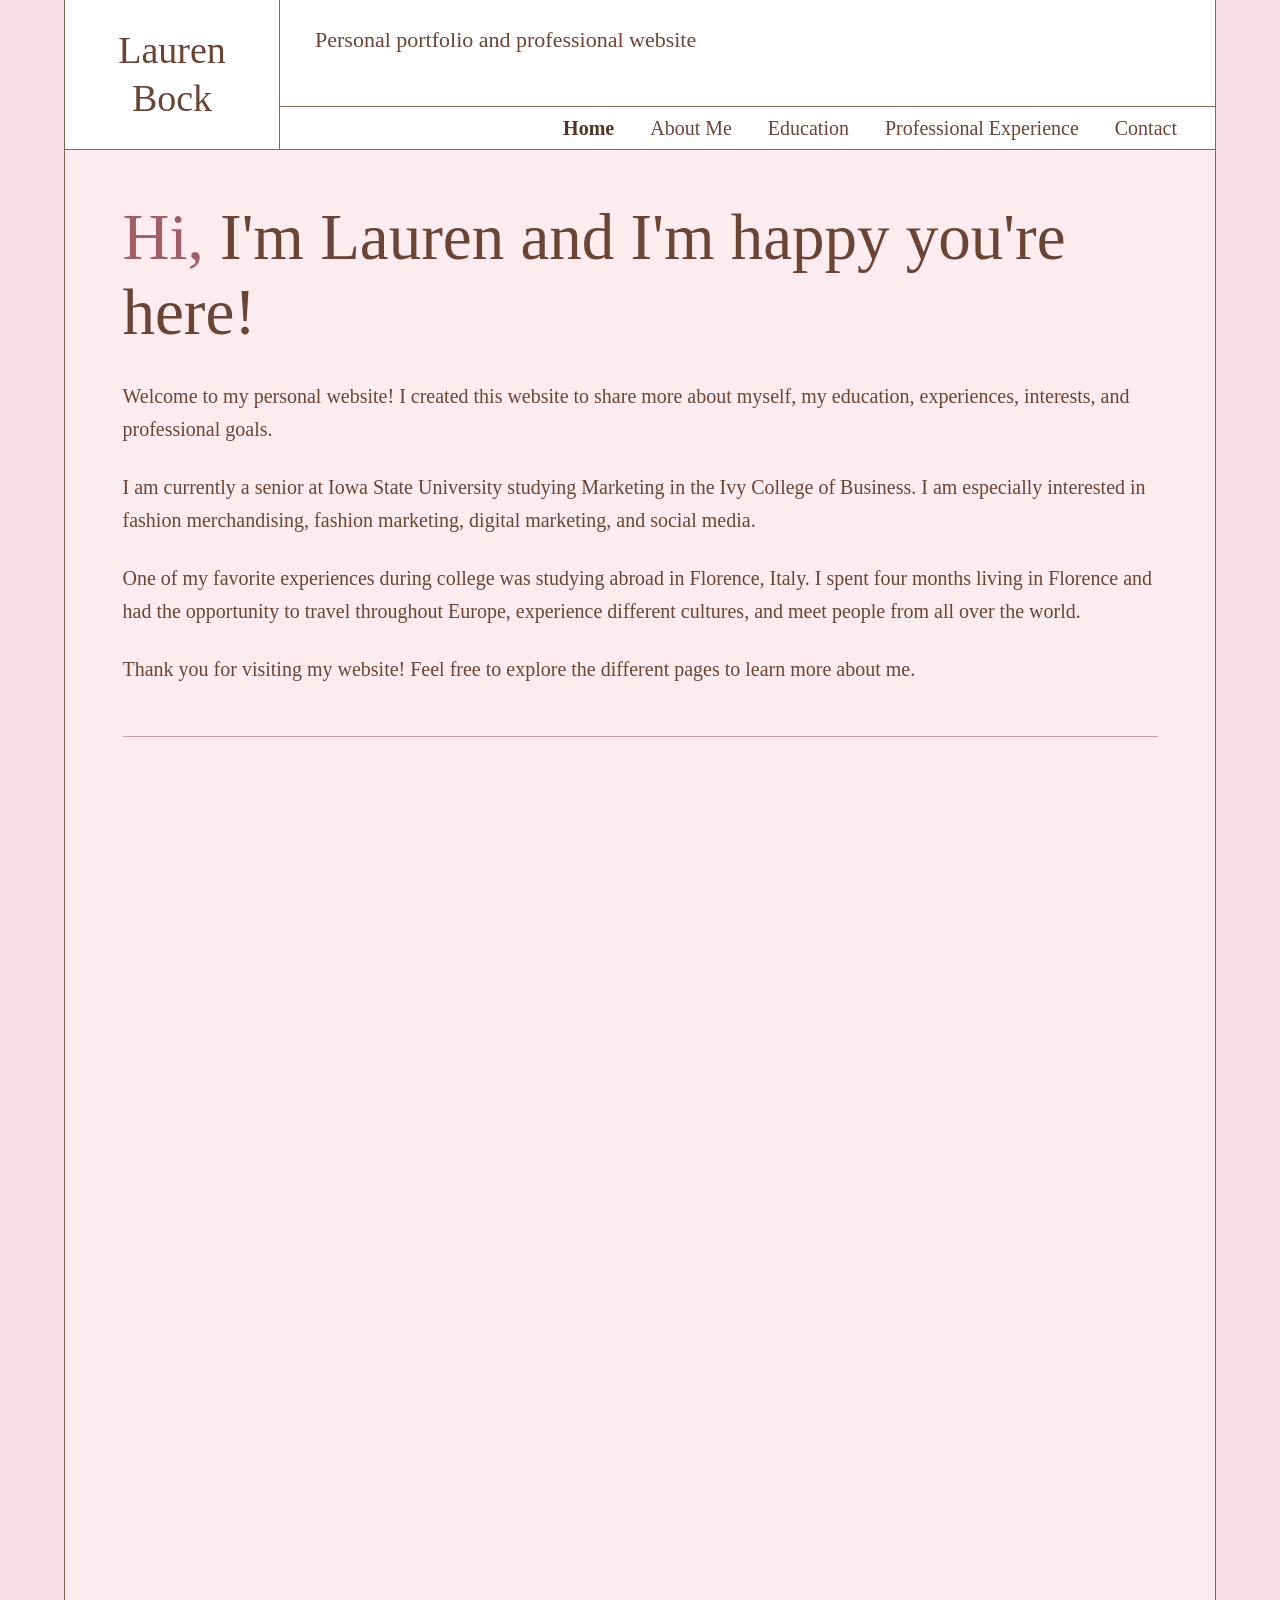
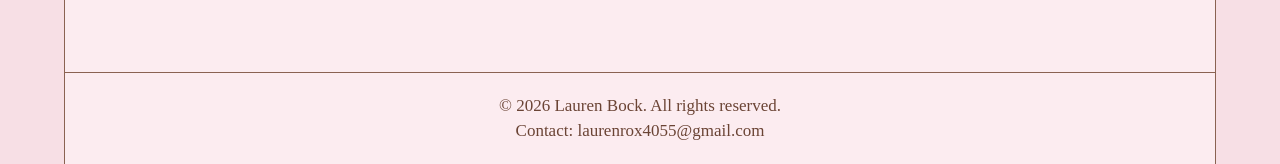
<file: index.html>
<!DOCTYPE html>
<html lang="en">

<head>
    <meta charset="UTF-8">

    <meta
        name="viewport"
        content="width=device-width, initial-scale=1.0"
    >

    <title>Lauren Bock | Home</title>

    <link rel="stylesheet" href="style.css">
</head>

<body class="home-page">

    <div class="website-container">

        <!-- HEADER -->
        <div id="site-header"></div>


        <!-- HOMEPAGE CONTENT -->
        <main class="home-page-content">

            <section class="home-content">

                <h1>
                    <span>Hi,</span> I'm Lauren and I'm happy you're here!
                </h1>

                <p>
                    Welcome to my personal website! I created this website
                    to share more about myself, my education, experiences,
                    interests, and professional goals.
                </p>

                <p>
                    I am currently a senior at Iowa State University studying
                    Marketing in the Ivy College of Business. I am especially
                    interested in fashion merchandising, fashion marketing,
                    digital marketing, and social media.
                </p>

                <p>
                    One of my favorite experiences during college was studying
                    abroad in Florence, Italy. I spent four months living in
                    Florence and had the opportunity to travel throughout
                    Europe, experience different cultures, and meet people
                    from all over the world.
                </p>

                <p>
                    Thank you for visiting my website! Feel free to explore
                    the different pages to learn more about me.
                </p>

                <!-- GOOGLE FORM -->
                <div class="survey-section">

                    <iframe
                        src="https://docs.google.com/forms/d/e/1FAIpQLSciV5yPkx5CdkYQZ4HDgx2hZn2cblt9znNChDs4lh9bZL-FIQ/viewform?embedded=true"
                        width="100%"
                        height="850"
                        frameborder="0"
                        marginheight="0"
                        marginwidth="0"
                        title="Website survey"
                    >
                        Loading…
                    </iframe>

                </div>

            </section>

        </main>


        <!-- FOOTER -->
        <div id="site-footer"></div>

    </div>


    <!-- JAVASCRIPT -->
    <script src="navigation.js"></script>

</body>

</html>
</file>
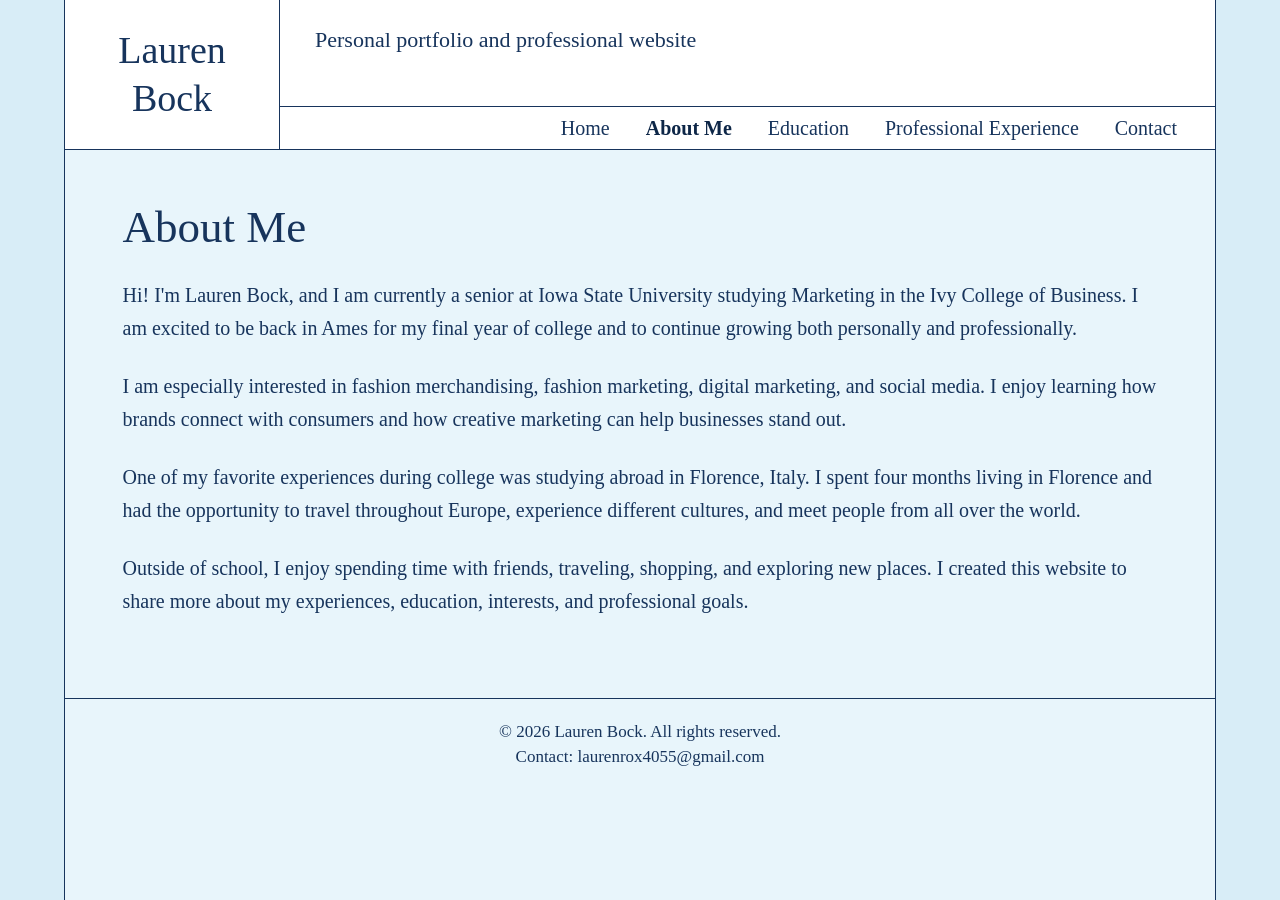
<file: about.html>
<!DOCTYPE html>
<html lang="en">

<head>
    <meta charset="UTF-8">

    <meta
        name="viewport"
        content="width=device-width, initial-scale=1.0"
    >

    <title>Lauren Bock | About Me</title>

    <link rel="stylesheet" href="style.css">
</head>

<body class="about-page">

    <div class="website-container">

        <!-- HEADER -->
        <div id="site-header"></div>


        <!-- ABOUT ME CONTENT -->
        <main class="home-page-content">

            <section class="content-section">

                <h1 class="about-me-heading">
                    About Me
                </h1>

                <p>
                    Hi! I'm Lauren Bock, and I am currently a senior at
                    Iowa State University studying Marketing in the Ivy
                    College of Business. I am excited to be back in Ames
                    for my final year of college and to continue growing
                    both personally and professionally.
                </p>

                <p>
                    I am especially interested in fashion merchandising,
                    fashion marketing, digital marketing, and social media.
                    I enjoy learning how brands connect with consumers
                    and how creative marketing can help businesses stand out.
                </p>

                <p>
                    One of my favorite experiences during college was
                    studying abroad in Florence, Italy. I spent four months
                    living in Florence and had the opportunity to travel
                    throughout Europe, experience different cultures, and
                    meet people from all over the world.
                </p>

                <p>
                    Outside of school, I enjoy spending time with friends,
                    traveling, shopping, and exploring new places. I created
                    this website to share more about my experiences,
                    education, interests, and professional goals.
                </p>

            </section>

        </main>


        <!-- FOOTER -->
        <div id="site-footer"></div>

    </div>


    <!-- JAVASCRIPT -->
    <script src="navigation.js"></script>

</body>

</html>
</file>
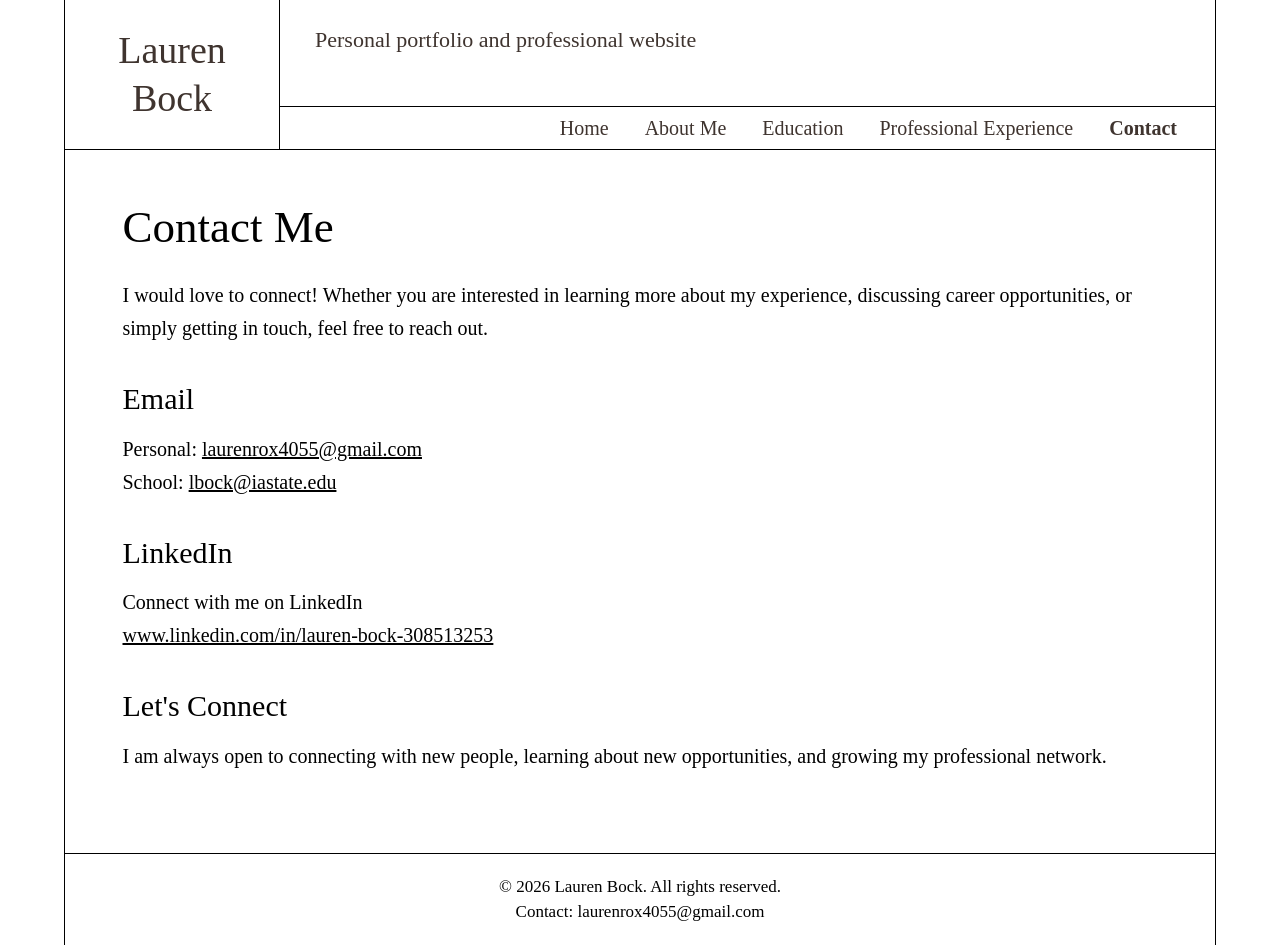
<file: contact.html>
<!DOCTYPE html>
<html lang="en">

<head>
    <meta charset="UTF-8">

    <meta
        name="viewport"
        content="width=device-width, initial-scale=1.0"
    >

    <title>Lauren Bock | Contact</title>

    <link rel="stylesheet" href="style.css">
</head>

<body>

    <div class="website-container">

        <!-- HEADER -->
        <div id="site-header"></div>


        <!-- CONTACT CONTENT -->
        <main class="home-page-content">

            <section class="content-section">

                <h1>Contact Me</h1>

                <p>
                    I would love to connect! Whether you are interested
                    in learning more about my experience, discussing
                    career opportunities, or simply getting in touch,
                    feel free to reach out.
                </p>

                <h2>Email</h2>

                <p>
                    Personal:
                    <a href="mailto:laurenrox4055@gmail.com">
                        laurenrox4055@gmail.com
                    </a>

                    <br>

                    School:
                    <a href="mailto:lbock@iastate.edu">
                        lbock@iastate.edu
                    </a>
                </p>

                <h2>LinkedIn</h2>

                <p>
                    Connect with me on LinkedIn
                    <br>

                    <a
                        href="https://www.linkedin.com/in/lauren-bock-308513253/"
                        target="_blank"
                        rel="noopener noreferrer"
                    >
                        www.linkedin.com/in/lauren-bock-308513253
                    </a>
                </p>

                <h2>Let's Connect</h2>

                <p>
                    I am always open to connecting with new people,
                    learning about new opportunities, and growing my
                    professional network.
                </p>

            </section>

        </main>


        <!-- FOOTER -->
        <div id="site-footer"></div>

    </div>


    <!-- JAVASCRIPT -->
    <script src="navigation.js"></script>

</body>

</html>
</file>
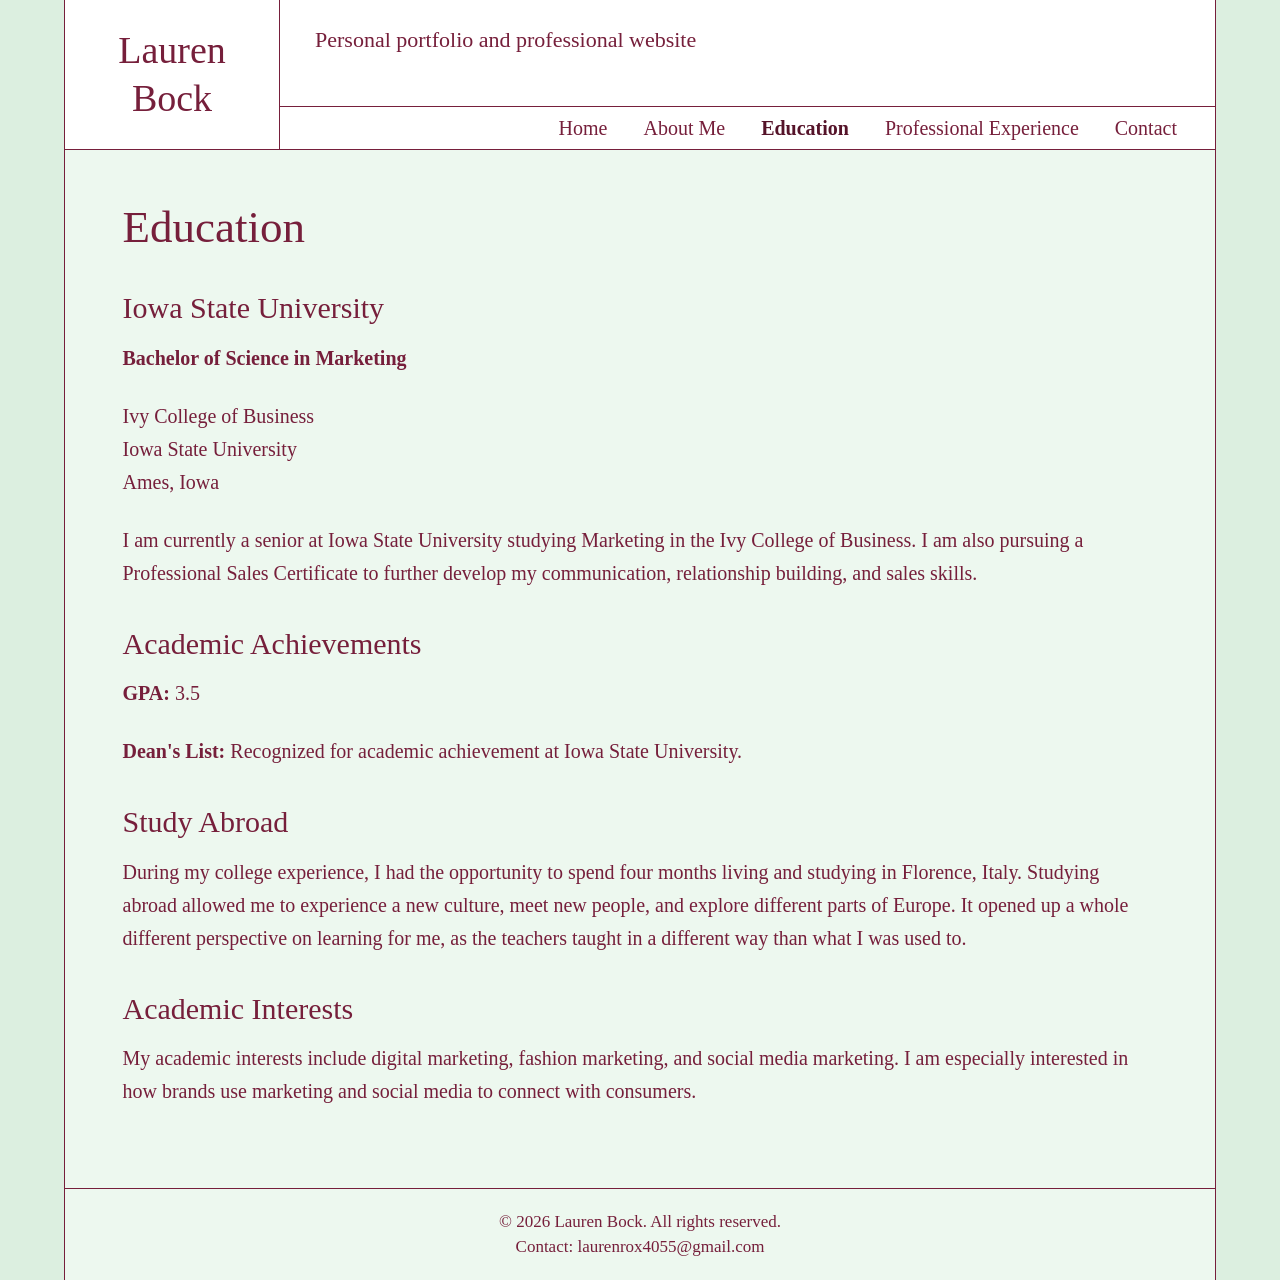
<file: education.html>
<!DOCTYPE html>
<html lang="en">

<head>
    <meta charset="UTF-8">

    <meta
        name="viewport"
        content="width=device-width, initial-scale=1.0"
    >

    <title>Lauren Bock | Education</title>

    <link rel="stylesheet" href="style.css">
</head>

<body class="education-page">

    <div class="website-container">

        <!-- HEADER -->
        <div id="site-header"></div>


        <!-- EDUCATION CONTENT -->
        <main class="home-page-content">

            <section class="content-section">

                <h1 class="page-title">
                    Education
                </h1>

                <h2>Iowa State University</h2>

                <p>
                    <strong>Bachelor of Science in Marketing</strong>
                </p>

                <p>
                    Ivy College of Business<br>
                    Iowa State University<br>
                    Ames, Iowa
                </p>

                <p>
                    I am currently a senior at Iowa State University
                    studying Marketing in the Ivy College of Business.
                    I am also pursuing a Professional Sales Certificate
                    to further develop my communication, relationship
                    building, and sales skills.
                </p>

                <h2>Academic Achievements</h2>

                <p>
                    <strong>GPA:</strong> 3.5
                </p>

                <p>
                    <strong>Dean's List:</strong> Recognized for academic
                    achievement at Iowa State University.
                </p>

                <h2>Study Abroad</h2>

                <p>
                    During my college experience, I had the opportunity
                    to spend four months living and studying in Florence,
                    Italy. Studying abroad allowed me to experience a new
                    culture, meet new people, and explore different parts
                    of Europe. It opened up a whole different perspective
                    on learning for me, as the teachers taught in a
                    different way than what I was used to.
                </p>

                <h2>Academic Interests</h2>

                <p>
                    My academic interests include digital marketing,
                    fashion marketing, and social media marketing.
                    I am especially interested in how brands
                    use marketing and social media to connect with consumers.
                </p>

            </section>

        </main>


        <!-- FOOTER -->
        <div id="site-footer"></div>

    </div>


    <!-- JAVASCRIPT -->
    <script src="navigation.js"></script>

</body>

</html>
</file>
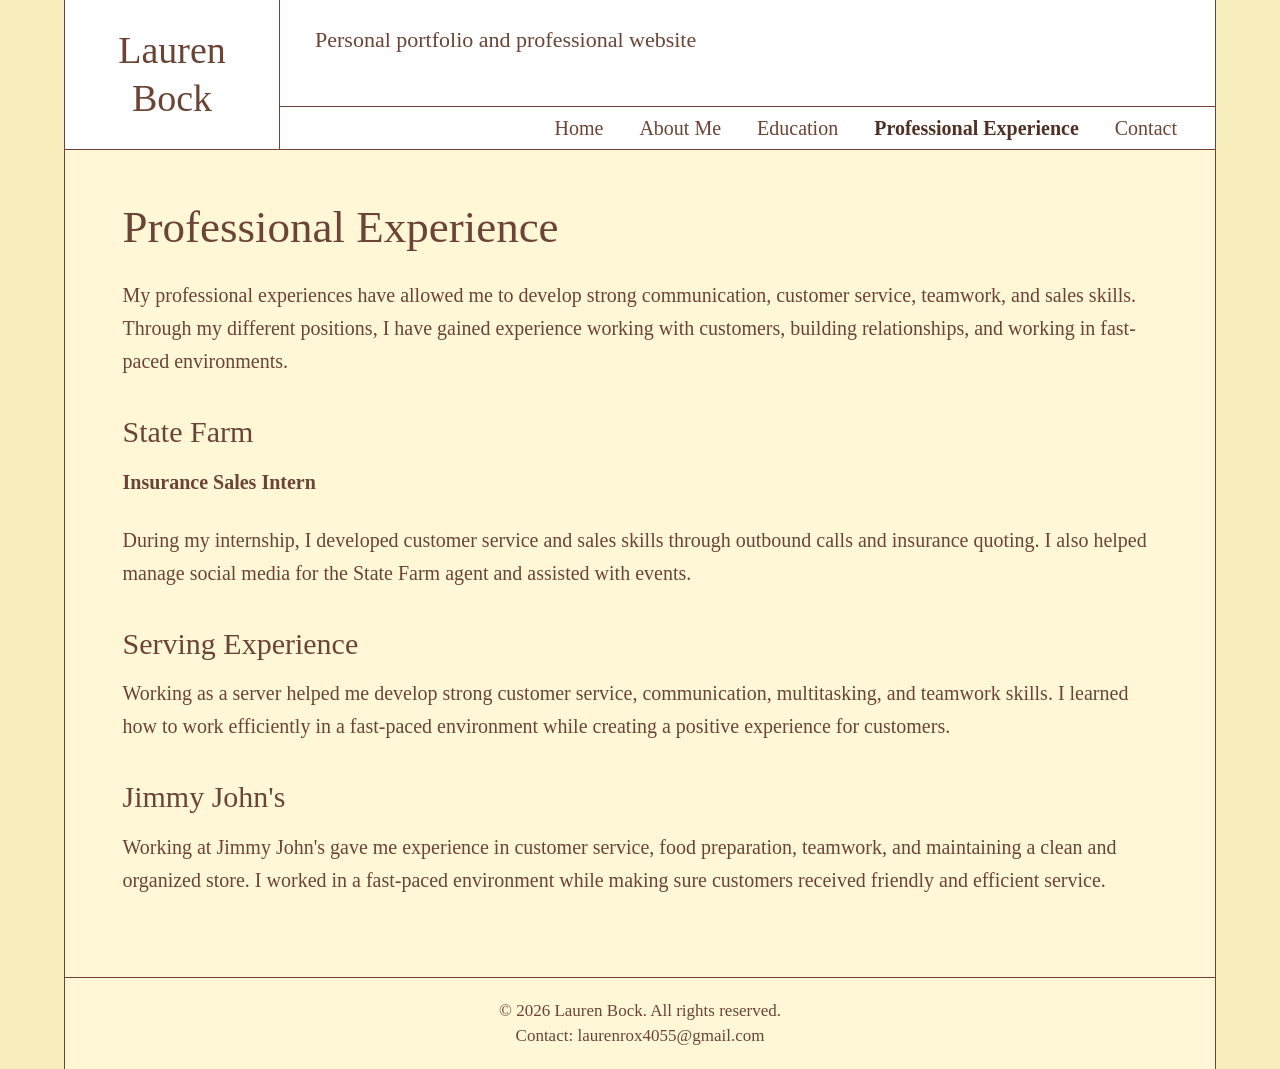
<file: experience.html>
<!DOCTYPE html>
<html lang="en">

<head>
    <meta charset="UTF-8">

    <meta
        name="viewport"
        content="width=device-width, initial-scale=1.0"
    >

    <title>Lauren Bock | Professional Experience</title>

    <link rel="stylesheet" href="style.css">
</head>

<body class="experience-page">

    <div class="website-container">

        <!-- HEADER -->
        <div id="site-header"></div>


        <!-- PROFESSIONAL EXPERIENCE CONTENT -->
        <main class="home-page-content">

            <section class="content-section">

                <h1>Professional Experience</h1>

                <p>
                    My professional experiences have allowed me to develop
                    strong communication, customer service, teamwork, and
                    sales skills. Through my different positions, I have
                    gained experience working with customers, building
                    relationships, and working in fast-paced environments.
                </p>

                <h2>State Farm</h2>

                <p>
                    <strong>Insurance Sales Intern</strong>
                </p>

                <p>
                    During my internship, I developed customer service and
                    sales skills through outbound calls and insurance
                    quoting. I also helped manage social media for the
                    State Farm agent and assisted with events.
                </p>

                <h2>Serving Experience</h2>

                <p>
                    Working as a server helped me develop strong customer
                    service, communication, multitasking, and teamwork
                    skills. I learned how to work efficiently in a
                    fast-paced environment while creating a positive
                    experience for customers.
                </p>

                <h2>Jimmy John's</h2>

                <p>
                    Working at Jimmy John's gave me experience in customer
                    service, food preparation, teamwork, and maintaining
                    a clean and organized store. I worked in a fast-paced
                    environment while making sure customers received
                    friendly and efficient service.
                </p>

            </section>

        </main>


        <!-- FOOTER -->
        <div id="site-footer"></div>

    </div>


    <!-- JAVASCRIPT -->
    <script src="navigation.js"></script>

</body>

</html>
</file>
<file: style.css>
/* =========================
   GENERAL PAGE STYLING
========================= */

* {
    box-sizing: border-box;
}

html {
    scroll-behavior: smooth;
}

body {
    margin: 0;
    padding: 0;
    background-color: white;
    color: black;
    font-family: "Times New Roman", Times, serif;
}

a {
    color: black;
    text-decoration: none;
}

a:hover {
    text-decoration: underline;
}


/* =========================
   WEBSITE CONTAINER
========================= */

.website-container {
    width: 90%;
    max-width: 1600px;
    min-height: 100vh;
    margin: 0 auto;
    background-color: white;
    border-left: 1px solid black;
    border-right: 1px solid black;
}


/* =========================
   WHITE HEADER
========================= */

.site-header {
    display: grid;
    grid-template-columns: 215px 1fr;
    min-height: 150px;
    background-color: white;
    color: #3f342f;
    border-bottom: 1px solid black;
}


/* =========================
   NAME AND LOGO AREA
========================= */

.logo-area {
    display: flex;
    align-items: center;
    justify-content: center;
    padding: 15px;
    background-color: white;
    color: #3f342f;
    border-right: 1px solid black;
    font-size: 38px;
    line-height: 1.25;
    text-align: center;
}


/* =========================
   HEADER CONTENT
========================= */

.header-content {
    display: flex;
    flex-direction: column;
    min-width: 0;
    background-color: white;
}

.header-intro {
    flex: 1;
    padding: 25px 35px;
    background-color: white;
    color: #3f342f;
    font-size: 22px;
    line-height: 1.4;
}


/* =========================
   WHITE TOP NAVIGATION
========================= */

.top-navigation {
    display: flex;
    align-items: center;
    justify-content: flex-end;
    min-height: 43px;
    padding-right: 20px;
    background-color: white;
    border-top: 1px solid black;
    white-space: nowrap;
}

.top-navigation a {
    padding: 8px 18px;
    background-color: white;
    color: #3f342f;
    font-size: 20px;
}

.top-navigation a:hover {
    background-color: #f1f1f1;
    text-decoration: none;
}

.top-navigation a.active {
    background-color: white;
    font-weight: bold;
}


/* =========================
   PAGE CONTENT
========================= */

.home-page-content {
    width: 90%;
    max-width: 1250px;
    margin-right: auto;
    margin-left: auto;
    padding-top: 50px;
    padding-bottom: 55px;
}

.content-section {
    width: 100%;
    margin: 0;
    padding: 0;
}


/* =========================
   HOMEPAGE HEADING
========================= */

.home-content h1 {
    margin-top: 0;
    margin-bottom: 30px;
    font-size: 65px;
    font-weight: normal;
    line-height: 1.15;
}


/* =========================
   OTHER PAGE HEADINGS
========================= */

.content-section h1 {
    margin-top: 0;
    margin-bottom: 25px;
    font-size: 45px;
    font-weight: normal;
    line-height: 1.2;
}

.content-section h2 {
    margin-top: 35px;
    margin-bottom: 15px;
    font-size: 30px;
    font-weight: normal;
    line-height: 1.25;
}

.content-section h2:first-child {
    margin-top: 0;
}


/* =========================
   PARAGRAPHS
========================= */

.home-content p,
.content-section p {
    margin-top: 0;
    margin-bottom: 25px;
    font-size: 20px;
    line-height: 1.65;
}


/* =========================
   CONTACT LINKS
========================= */

.content-section a {
    text-decoration: underline;
}

.content-section a:hover {
    font-weight: bold;
}


/* =========================
   GOOGLE FORM
========================= */

.survey-section {
    width: 100%;
    margin-top: 50px;
    padding-top: 30px;
    border-top: 1px solid #c79ca6;
}

.survey-section iframe {
    display: block;
    width: 100%;
    margin: 0;
    border: none;
}


/* =========================
   REMOVE OLD SIDEBARS
========================= */

.left-sidebar,
.right-sidebar {
    display: none !important;
}


/* =========================
   FOOTER
========================= */

.site-footer {
    padding: 18px 20px;
    border-top: 1px solid black;
    text-align: center;
    font-size: 17px;
}

.site-footer p {
    margin: 5px 0;
}


/* ==========================================
   PASTEL-PINK HOMEPAGE WITH BROWN TEXT
========================================== */

body.home-page {
    background-color: #f7dfe5;
    color: #6b4435;
}

body.home-page .website-container {
    background-color: #fcecf0;
    border-left-color: #8a6252;
    border-right-color: #8a6252;
}

body.home-page .site-header,
body.home-page .logo-area,
body.home-page .header-content,
body.home-page .header-intro,
body.home-page .top-navigation,
body.home-page .top-navigation a {
    background-color: white;
}

body.home-page .site-header {
    border-bottom-color: #8a6252;
}

body.home-page .logo-area {
    color: #6b4435;
    border-right-color: #8a6252;
}

body.home-page .header-intro {
    color: #6b4435;
}

body.home-page .top-navigation {
    border-top-color: #8a6252;
}

body.home-page .top-navigation a {
    color: #6b4435;
}

body.home-page .top-navigation a:hover {
    background-color: #f2cbd4;
    color: #533328;
}

body.home-page .top-navigation a.active {
    background-color: white;
    color: #533328;
    font-weight: bold;
}

body.home-page .home-content h1,
body.home-page .home-content p {
    color: #6b4435;
}

body.home-page .home-content h1 span {
    color: #a05f68;
}

body.home-page .survey-section {
    border-top-color: #c79ca6;
}

body.home-page .site-footer {
    color: #6b4435;
    border-top-color: #8a6252;
}

body.home-page .site-footer a {
    color: #6b4435;
}


/* ==========================================
   PASTEL-BLUE ABOUT PAGE WITH NAVY TEXT
========================================== */

body.about-page {
    background-color: #d8edf7;
    color: #17345c;
}

body.about-page .website-container {
    background-color: #e8f5fb;
    border-left-color: #17345c;
    border-right-color: #17345c;
}

body.about-page .site-header,
body.about-page .logo-area,
body.about-page .header-content,
body.about-page .header-intro,
body.about-page .top-navigation,
body.about-page .top-navigation a {
    background-color: white;
}

body.about-page .site-header {
    border-bottom-color: #17345c;
}

body.about-page .logo-area {
    color: #17345c;
    border-right-color: #17345c;
}

body.about-page .header-intro {
    color: #17345c;
}

body.about-page .top-navigation {
    border-top-color: #17345c;
}

body.about-page .top-navigation a {
    color: #17345c;
}

body.about-page .top-navigation a:hover {
    background-color: #d8edf7;
    color: #0d2647;
}

body.about-page .top-navigation a.active {
    background-color: white;
    color: #0d2647;
    font-weight: bold;
}

body.about-page .content-section h1,
body.about-page .content-section h2,
body.about-page .content-section p,
body.about-page .content-section strong {
    color: #17345c;
}

body.about-page .site-footer {
    color: #17345c;
    border-top-color: #17345c;
}

body.about-page .site-footer a {
    color: #17345c;
}


/* ==========================================
   PASTEL-GREEN EDUCATION PAGE
   WITH MAROON TEXT
========================================== */

body.education-page {
    background-color: #dcefe0;
    color: #761f3b;
}

body.education-page .website-container {
    background-color: #edf8ef;
    border-left-color: #761f3b;
    border-right-color: #761f3b;
}

body.education-page .site-header,
body.education-page .logo-area,
body.education-page .header-content,
body.education-page .header-intro,
body.education-page .top-navigation,
body.education-page .top-navigation a {
    background-color: white;
}

body.education-page .site-header {
    border-bottom-color: #761f3b;
}

body.education-page .logo-area {
    color: #761f3b;
    border-right-color: #761f3b;
}

body.education-page .header-intro {
    color: #761f3b;
}

body.education-page .top-navigation {
    border-top-color: #761f3b;
}

body.education-page .top-navigation a {
    color: #761f3b;
}

body.education-page .top-navigation a:hover {
    background-color: #dcefe0;
    color: #551329;
}

body.education-page .top-navigation a.active {
    background-color: white;
    color: #551329;
    font-weight: bold;
}

body.education-page .content-section h1,
body.education-page .content-section h2,
body.education-page .content-section p,
body.education-page .content-section strong {
    color: #761f3b;
}

body.education-page .site-footer {
    color: #761f3b;
    border-top-color: #761f3b;
}

body.education-page .site-footer a {
    color: #761f3b;
}


/* ==========================================
   PASTEL-YELLOW PROFESSIONAL EXPERIENCE PAGE
   WITH BROWN TEXT
========================================== */

body.experience-page {
    background-color: #f8edbd;
    color: #6b4435;
}

body.experience-page .website-container {
    background-color: #fff7d6;
    border-left-color: #6b4435;
    border-right-color: #6b4435;
}

body.experience-page .site-header,
body.experience-page .logo-area,
body.experience-page .header-content,
body.experience-page .header-intro,
body.experience-page .top-navigation,
body.experience-page .top-navigation a {
    background-color: white;
}

body.experience-page .site-header {
    border-bottom-color: #6b4435;
}

body.experience-page .logo-area {
    color: #6b4435;
    border-right-color: #6b4435;
}

body.experience-page .header-intro {
    color: #6b4435;
}

body.experience-page .top-navigation {
    border-top-color: #6b4435;
}

body.experience-page .top-navigation a {
    color: #6b4435;
}

body.experience-page .top-navigation a:hover {
    background-color: #f8edbd;
    color: #4f3025;
}

body.experience-page .top-navigation a.active {
    background-color: white;
    color: #4f3025;
    font-weight: bold;
}

body.experience-page .content-section h1,
body.experience-page .content-section h2,
body.experience-page .content-section p,
body.experience-page .content-section strong {
    color: #6b4435;
}

body.experience-page .site-footer {
    color: #6b4435;
    border-top-color: #6b4435;
}

body.experience-page .site-footer a {
    color: #6b4435;
}


/* =========================
   TABLET
========================= */

@media screen and (max-width: 1000px) {

    .site-header {
        grid-template-columns: 170px 1fr;
    }

    .top-navigation a {
        padding: 8px 10px;
        font-size: 17px;
    }

    .home-page-content {
        width: 90%;
    }

    .home-content h1 {
        font-size: 48px;
    }
}


/* =========================
   MOBILE
========================= */

@media screen and (max-width: 750px) {

    .website-container {
        width: 90%;
    }

    .site-header {
        grid-template-columns: 1fr;
    }

    .logo-area {
        border-right: none;
        border-bottom: 1px solid black;
    }

    body.home-page .logo-area {
        border-bottom-color: #8a6252;
    }

    body.about-page .logo-area {
        border-bottom-color: #17345c;
    }

    body.education-page .logo-area {
        border-bottom-color: #761f3b;
    }

    body.experience-page .logo-area {
        border-bottom-color: #6b4435;
    }

    .header-intro {
        text-align: center;
    }

    .top-navigation {
        justify-content: center;
        flex-wrap: wrap;
        padding-right: 0;
        white-space: normal;
    }

    .home-page-content {
        width: 90%;
        padding-top: 35px;
    }

    .home-content h1 {
        font-size: 42px;
    }

    .content-section h1 {
        font-size: 38px;
    }

    .content-section h2 {
        font-size: 27px;
    }

    .home-content p,
    .content-section p {
        font-size: 18px;
    }

    .survey-section iframe {
        height: 950px;
    }
}
</file>
